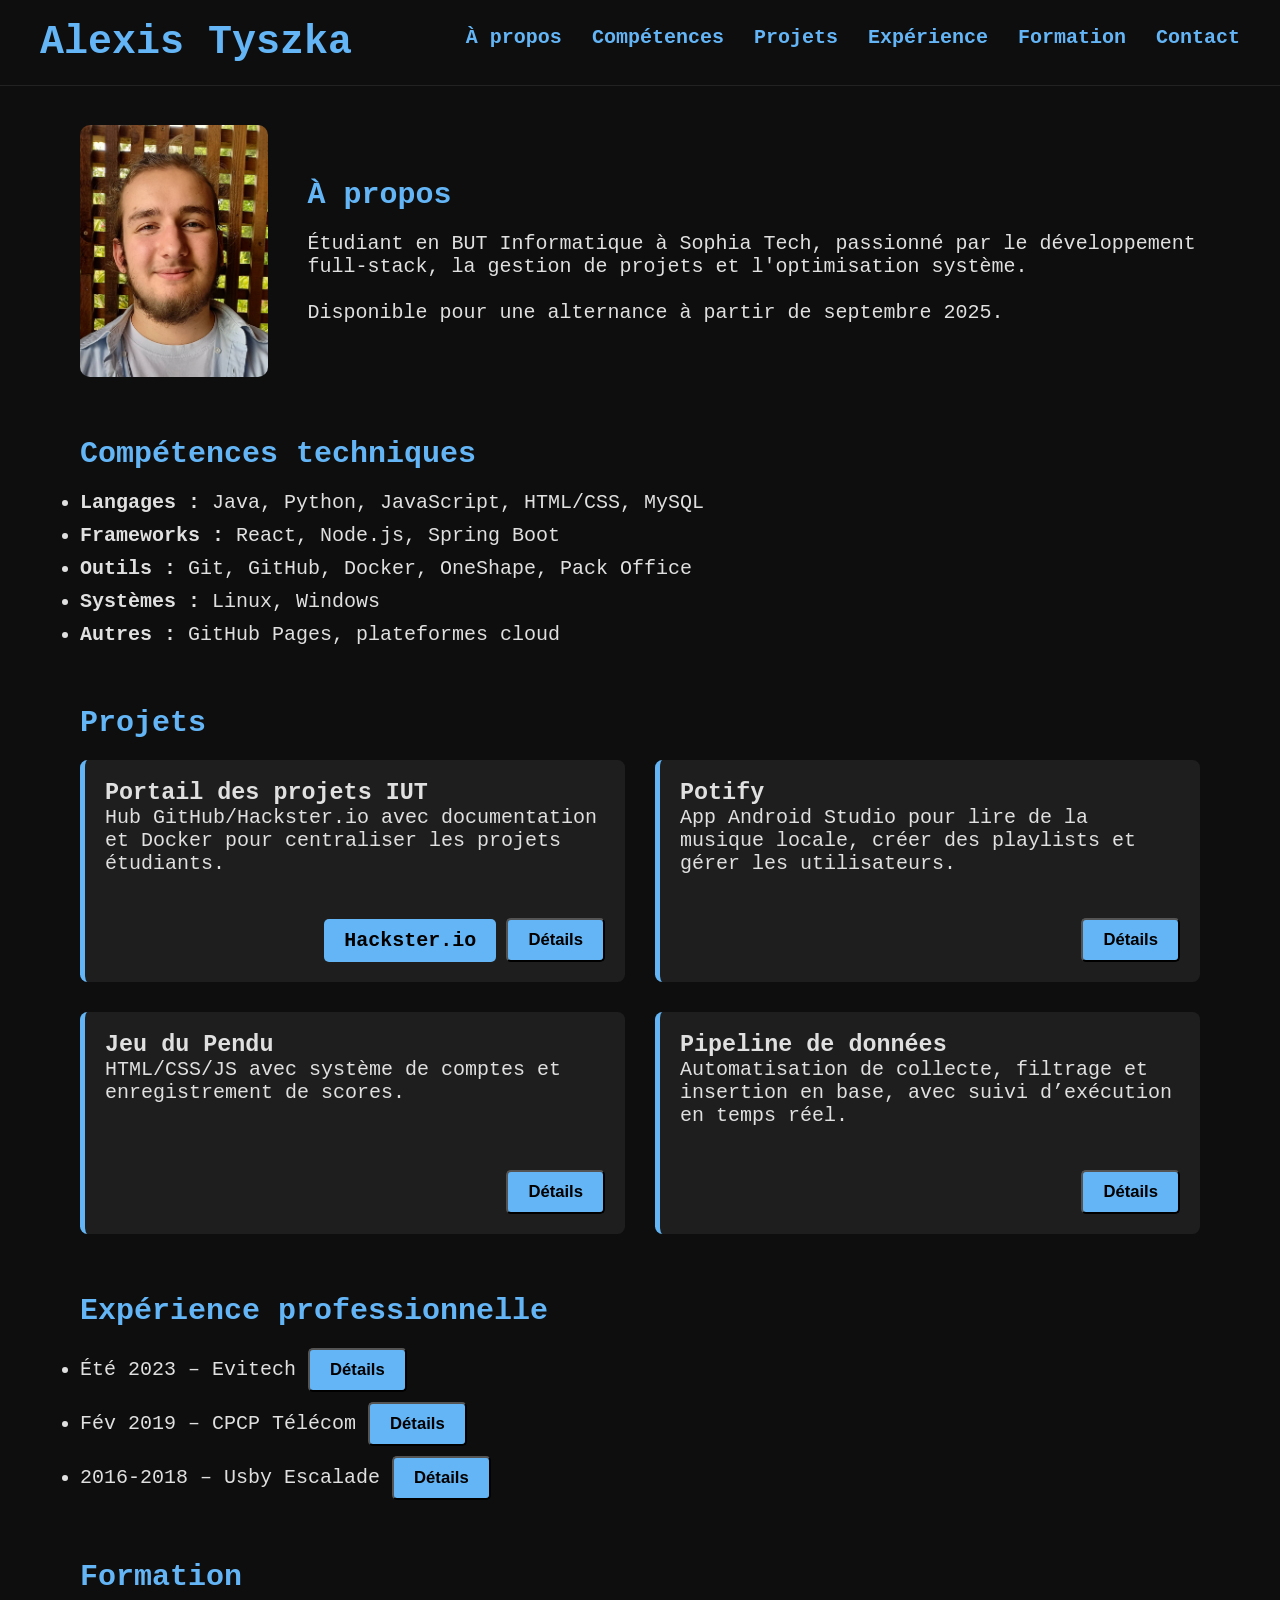
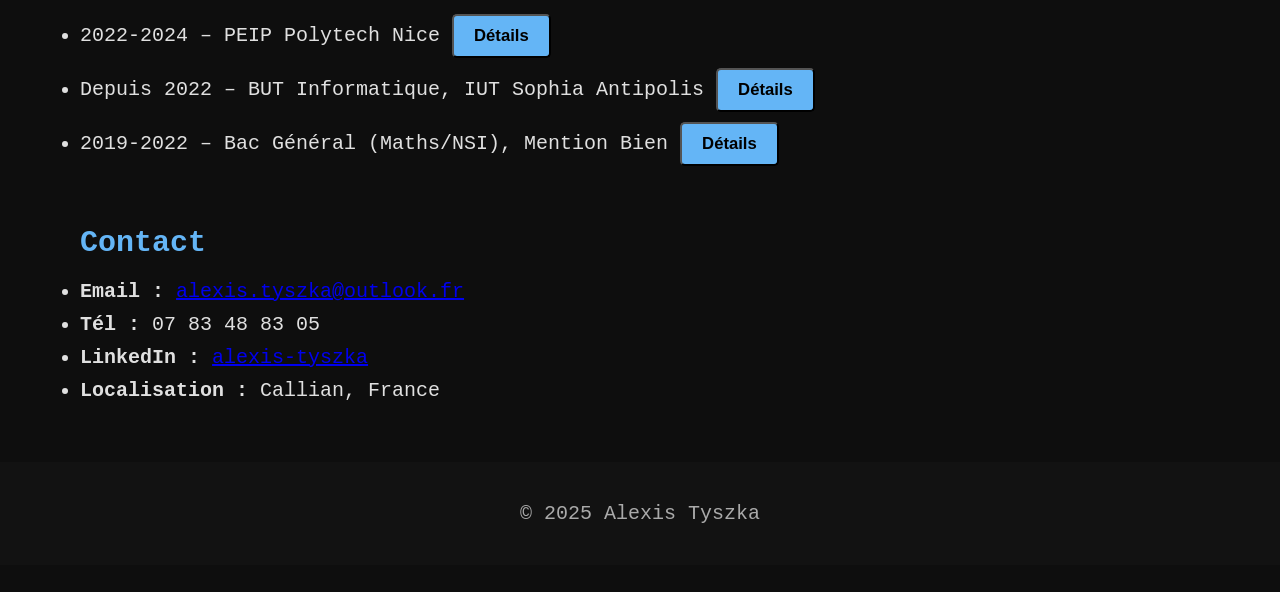
<file: index.html>
<!DOCTYPE html>
<html lang="fr">
<head>
  <meta charset="UTF-8">
  <title>Alexis Tyszka – Portfolio</title>
  <meta name="viewport" content="width=device-width, initial-scale=1">
  <style>
    :root { --accent: #64b5f6; --bg: #0e0e0e; --fg: #e0e0e0; --card: #1e1e1e; }
    * { box-sizing: border-box; margin: 0; padding: 0; }
    body { zoom: 1.25; font-family: 'Roboto Mono', monospace; background-color: var(--bg); color: var(--fg); scroll-behavior: smooth; }
    header { position: fixed; top: 0; width: 100%; padding: 1rem 2rem; background-color: var(--bg); display: flex; justify-content: space-between; align-items: center; z-index: 1000; border-bottom: 1px solid #222; }
    header h1 { color: var(--accent); }
    nav ul { list-style: none; display: flex; gap: 1.5rem; }
    nav a { color: var(--accent); text-decoration: none; font-weight: bold; }
    nav a:hover { color: #90caf9; }
    main { padding-top: 100px; padding-inline: 5vw; }
    section { margin-bottom: 3rem; }
    h2 { margin-bottom: 1rem; color: var(--accent); }
    #projects .card-grid { display: grid; grid-template-columns: repeat(2, 1fr); gap: 1.5rem; }
    .card { background: var(--card); padding: 1rem; border-left: 4px solid var(--accent); border-radius: 6px; display: flex; flex-direction: column; justify-content: space-between; }
    .card-content { margin-bottom: 1rem; }
    .button { align-self: flex-end; padding: 0.5rem 1rem; background: var(--accent); color: #000; text-decoration: none; font-weight: bold; border-radius: 4px; cursor: pointer; }
    .button:hover { background: #90caf9; }
    ul li { margin-bottom: 0.5rem; }
    footer { text-align: center; padding: 2rem 0; background: #121212; color: #aaa; }
    dialog { margin: auto; margin-top: 5vh; background: var(--card); border: none; border-radius: 6px; padding: 1rem 1.5rem; width: 90%; max-width: 700px; color: var(--fg); }
    dialog::backdrop { background: rgba(0,0,0,0.8); }
    dialog h3 { margin-bottom: 1rem; }
    .close-btn { margin-top: 1rem; align-self: flex-end; }
  </style>
</head>
<body>
  <header>
    <h1>Alexis Tyszka</h1>
    <nav>
      <ul>
        <li><a href="#about">À propos</a></li>
        <li><a href="#competences">Compétences</a></li>
        <li><a href="#projects">Projets</a></li>
        <li><a href="#experience">Expérience</a></li>
        <li><a href="#formation">Formation</a></li>
        <li><a href="#contact">Contact</a></li>
      </ul>
    </nav>
  </header>

  <main>
    <section id="about" style="display: flex; align-items: center; gap: 2rem;">
      <img src="image.jpg" alt="Photo d'Alexis Tyszka" style="width:150px; height:auto; border-radius: 8px;" />
      <div>
        <h2>À propos</h2>
        <p>Étudiant en BUT Informatique à Sophia Tech, passionné par le développement full-stack, la gestion de projets et l'optimisation système.<br/><br/>Disponible pour une alternance à partir de septembre 2025.</p>
      </div>
    </section>

    <section id="competences">
      <h2>Compétences techniques</h2>
      <ul>
        <li><strong>Langages :</strong> Java, Python, JavaScript, HTML/CSS, MySQL</li>
        <li><strong>Frameworks :</strong> React, Node.js, Spring Boot</li>
        <li><strong>Outils :</strong> Git, GitHub, Docker, OneShape, Pack Office</li>
        <li><strong>Systèmes :</strong> Linux, Windows</li>
        <li><strong>Autres :</strong> GitHub Pages, plateformes cloud</li>
      </ul>
    </section>

    <section id="projects">
      <h2>Projets</h2>
      <div class="card-grid">
        <!-- Projet 1 -->
        <div class="card">
          <div class="card-content">
            <h3>Portail des projets IUT</h3>
            <p>Hub GitHub/Hackster.io avec documentation et Docker pour centraliser les projets étudiants.<br/><br/></p>
          </div>
          <div style="display: flex; gap: 0.5rem; justify-content: flex-end;">
            <a href="https://www.hackster.io/529623/saes-iut-info-580d38" class="button" target="_blank">Hackster.io</a>
            <button class="button" onclick="document.getElementById('modal-portail').showModal()">Détails</button>
          </div>
        </div>
        <!-- Projet 2 -->
        <div class="card">
          <div class="card-content">
            <h3>Potify</h3>
            <p>App Android Studio pour lire de la musique locale, créer des playlists et gérer les utilisateurs.<br/><br/></p>
          </div>
          <button class="button" onclick="document.getElementById('modal-potify').showModal()">Détails</button>
        </div>
        <!-- Projet 3 -->
        <div class="card">
          <div class="card-content">
            <h3>Jeu du Pendu</h3>
            <p>HTML/CSS/JS avec système de comptes et enregistrement de scores.<br/><br/></p>
          </div>
          <button class="button" onclick="document.getElementById('modal-pendu').showModal()">Détails</button>
        </div>
        <!-- Projet 4 -->
        <div class="card">
          <div class="card-content">
            <h3>Pipeline de données</h3>
            <p>Automatisation de collecte, filtrage et insertion en base, avec suivi d’exécution en temps réel.<br/><br/></p>
          </div>
          <button class="button" onclick="document.getElementById('modal-pipeline').showModal()">Détails</button>
        </div>
      </div>
    </section>

    <!-- Modals projets enrichis -->
    <dialog id="modal-portail">
      <h3>Portail des projets IUT</h3>
      <p>Ce portail centralise les dépôts GitHub et les pages Hackster.io pour chaque SAÉ de l'IUT.</p><br/>
      <p>Un pipeline CI/CD est configuré via GitHub Actions pour automatiser les tests unitaires et le déploiement Docker.</p><br/>
      <p>La structure front-end utilise React et Redux, interrogeant une API RESTful sécurisée par JWT.</p><br/>
      <p>Les métadonnées sont indexées dans ElasticSearch, offrant une recherche full-text et des filtres par tags.</p><br/>
      <p>Un monitoring Grafana se connecte à Prometheus pour suivre la santé des conteneurs et générer des alertes.</p><br/>
      <button class="button close-btn" onclick="document.getElementById('modal-portail').close()">Fermer</button>
    </dialog>

    <dialog id="modal-potify">
      <h3>Potify</h3>
      <p>Développée en Java dans Android Studio, Potify adopte l’architecture MVVM pour modulariser le code.</p><br/>
      <p>La base Room assure une gestion robuste des données locales, tandis que Coroutine gère les appels asynchrones.</p><br/>
      <p>WorkManager orchestre les tâches de téléchargement et de mise en cache des pistes audio.</p><br/>
      <p>L’UI repose sur RecyclerView et Material Design Components pour une expérience utilisateur fluide.</p><br/>
      <button class="button close-btn" onclick="document.getElementById('modal-potify').close()">Fermer</button>
    </dialog>

    <dialog id="modal-pendu">
      <h3>Jeu du Pendu</h3>
      <p>Cette application web utilise HTML5 Canvas pour dessiner le pendu et gérer les animations.</p><br/>
      <p>Le backend en Node.js/Express déploie une API sécurisée par JSON Web Tokens pour l’authentification.</p><br/>
      <p>Les données utilisateurs et scores sont stockées dans MongoDB Atlas, avec Mongoose pour schéma et validation.</p><br/>
      <p>Le front-end Vanilla JS utilise fetch pour communiquer en AJAX et mettre à jour l’interface en temps réel.</p><br/>
      <button class="button close-btn" onclick="document.getElementById('modal-pendu').close()">Fermer</button>
    </dialog>

    <dialog id="modal-pipeline">
      <h3>Pipeline de données</h3>
      <p>Orchestration Apache Airflow avec DAGs planifiés pour ingérer des données depuis divers endpoints REST.</p><br/>
      <p>Les tâches Python exploitent Pandas et NumPy pour transformer et nettoyer les flux bruts.</p><br/>
      <p>Les résultats sont poussés dans PostgreSQL, optimisés par partitionnement et index GIN pour requêtes analytiques.</p><br/>
      <p>La supervision des exécutions se fait via Grafana, remontant les métriques Prometheus pour alertes SLA.</p><br/>
      <button class="button close-btn" onclick="document.getElementById('modal-pipeline').close()">Fermer</button>
    </dialog>

    <section id="experience">
      <h2>Expérience professionnelle</h2>
      <ul>
        <li>Été 2023 – Evitech <button class="button" onclick="document.getElementById('modal-evitech').showModal()">Détails</button></li>
        <li>Fév 2019 – CPCP Télécom <button class="button" onclick="document.getElementById('modal-cpcp').showModal()">Détails</button></li>
        <li>2016-2018 – Usby Escalade <button class="button" onclick="document.getElementById('modal-usby').showModal()">Détails</button></li>
      </ul>
    </section>

    <dialog id="modal-evitech">
      <h3>Evitech</h3>
      <p>Evitech développe Jaguar, un moteur d’analyse vidéo basé sur l’IA pour la sécurité industrielle.</p><br/>
      <p>En une semaine, j’ai appris à configurer Jaguar, puis ai automatisé le traitement vidéo en Python, manipulant os, subprocess et logs.</p><br/>
      <p>Face à l'absence de documentation, j’ai intégré l’équipe via GitLab, créé des issues et proposé des correctifs sur le SDK interne.</p><br/>
      <p>J’ai ensuite étendu l’intranet avec Sphinx et reStructuredText, implémentant un système de filtres par tag pour améliorer la maintenance des assets.</p><br/>
      <p>Cette expérience m’a plongé dans un cycle Agile/Scrum, avec daily stand-ups et code reviews, renforçant ma rigueur de devOps.</p><br/>
      <button class="button close-btn" onclick="document.getElementById('modal-evitech').close()">Fermer</button>
    </dialog>

    <dialog id="modal-cpcp">
      <h3>CPCP Télécom</h3>
      <p>CPCP Telecom installe des liaisons FTTH haute performance en milieu urbain.</p><br/>
      <p>Lors de mon stage, j'ai appris à utiliser l'OTDR pour tester la qualité de la fibre, à fusionner les fibres et à documenter les mesures.</p><br/>
      <p>J’ai assisté au déploiement sur le terrain, coordonnant les splices et veillant au respect des normes ITU-T.</p><br/>
      <p>Cette immersion m’a permis d’appréhender les contraintes de l’ingénierie réseau et la précision nécessaire pour garantir un débit optimal.</p><br/>
      <button class="button close-btn" onclick="document.getElementById('modal-cpcp').close()">Fermer</button>
    </dialog>

    <dialog id="modal-usby">
      <h3>Usby Escalade</h3>
      <p>Usby Escalade est un club accueillant compétiteurs et amateurs, géré par une équipe bénévole.</p><br/>
      <p>J’ai participé à la conception de voies, choisissant l’orientation et la difficulté, en manipulant les prises via des clés dynamométriques.</p><br/>
      <p>En logistique, j’ai planifié les événements, géré le matériel et assuré la sécurité aux normes FFME.</p><br/>
      <p>Cette expérience associative m’a inculqué l’importance du travail d’équipe et de la gestion de projet non-profit.</p><br/>
      <button class="button close-btn" onclick="document.getElementById('modal-usby').close()">Fermer</button>
    </dialog>

    <section id="formation">
      <h2>Formation</h2>
      <ul>
        <li>2022-2024 – PEIP Polytech Nice <button class="button" onclick="document.getElementById('modal-peip').showModal()">Détails</button></li>
        <li>Depuis 2022 – BUT Informatique, IUT Sophia Antipolis <button class="button" onclick="document.getElementById('modal-but').showModal()">Détails</button></li>
        <li>2019-2022 – Bac Général (Maths/NSI), Mention Bien <button class="button" onclick="document.getElementById('modal-bac').showModal()">Détails</button></li>
      </ul>
    </section>

    <dialog id="modal-peip">
      <h3>PEIP Polytech Nice</h3>
      <p>Le PEIP propose un tronc commun scientifique (MC & TP, physique, chimie) et des modules d’initiation à l’informatique.</p><br/>
      <p>J’ai travaillé sur des projets de simulation numérique en MATLAB, des TP d’électrotechnique et un projet de conception assistée par ordinateur (SolidWorks).</p><br/>
      <p>La diversité des matières m’a offert une vision globale, même si j’ai préféré me concentrer ensuite sur l’informatique pure.</p><br/>
      <p>Les méthodes pédagogiques en apprentissage par projet m’ont préparé à la collaboration interdisciplinaire.</p><br/>
      <button class="button close-btn" onclick="document.getElementById('modal-peip').close()">Fermer</button>
    </dialog>

    <dialog id="modal-but">
      <h3>BUT Informatique</h3>
      <p>Le BUT combine cours théoriques (algorithmique, réseaux) et SAÉ pratiques (web, mobile, bases).</p><br/>
      <p>J’ai mené des développements en JavaScript/Node.js, des scripts Python d’automatisation Docker, et des déploiements AWS en stage.</p><br/>
      <p>La formation utilise GitLab CI pour la gestion de version et l’intégration continue, simulant un workflow professionnel.</p><br/>
      <p>Les SAÉ m’ont permis d’acquérir autonomie, gestion du temps et bonnes pratiques de documentation (reStructuredText, Markdown).</p><br/>
      <button class="button close-btn" onclick="document.getElementById('modal-but').close()">Fermer</button>
    </dialog>

    <dialog id="modal-bac">
      <h3>Bac Général</h3>
      <p>Spécialités NSI et Mathématiques expertes : algorithmique, complexité, études de fonctions.</p><br/>
      <p>J’ai rédigé un projet de type mini-rapport sur l’optimisation d’algorithmes de tri en Python.</p><br/>
      <p>Cette base scientifique m’a donné rigueur et esprit analytique indispensables en informatique.</p><br/>
      <button class="button close-btn" onclick="document.getElementById('modal-bac').close()">Fermer</button>
    </dialog>

    <section id="contact">
      <h2>Contact</h2>
      <ul>
        <li><strong>Email :</strong> <a href="mailto:alexis.tyszka@outlook.fr">alexis.tyszka@outlook.fr</a></li>
        <li><strong>Tél :</strong> 07 83 48 83 05</li>
        <li><strong>LinkedIn :</strong> <a href="https://www.linkedin.com/in/alexis-tyszka-b0273b2b7/">alexis-tyszka</a></li>
        <li><strong>Localisation :</strong> Callian, France</li>
      </ul>
    </section>
  </main>
  <script>
    document.querySelectorAll('dialog').forEach(dialog => { dialog.addEventListener('click', event => { if (event.target === dialog) dialog.close(); }); });
  </script>
  <footer>
    <p>&copy; 2025 Alexis Tyszka</p>
  </footer>
</body>
</html>
</file>
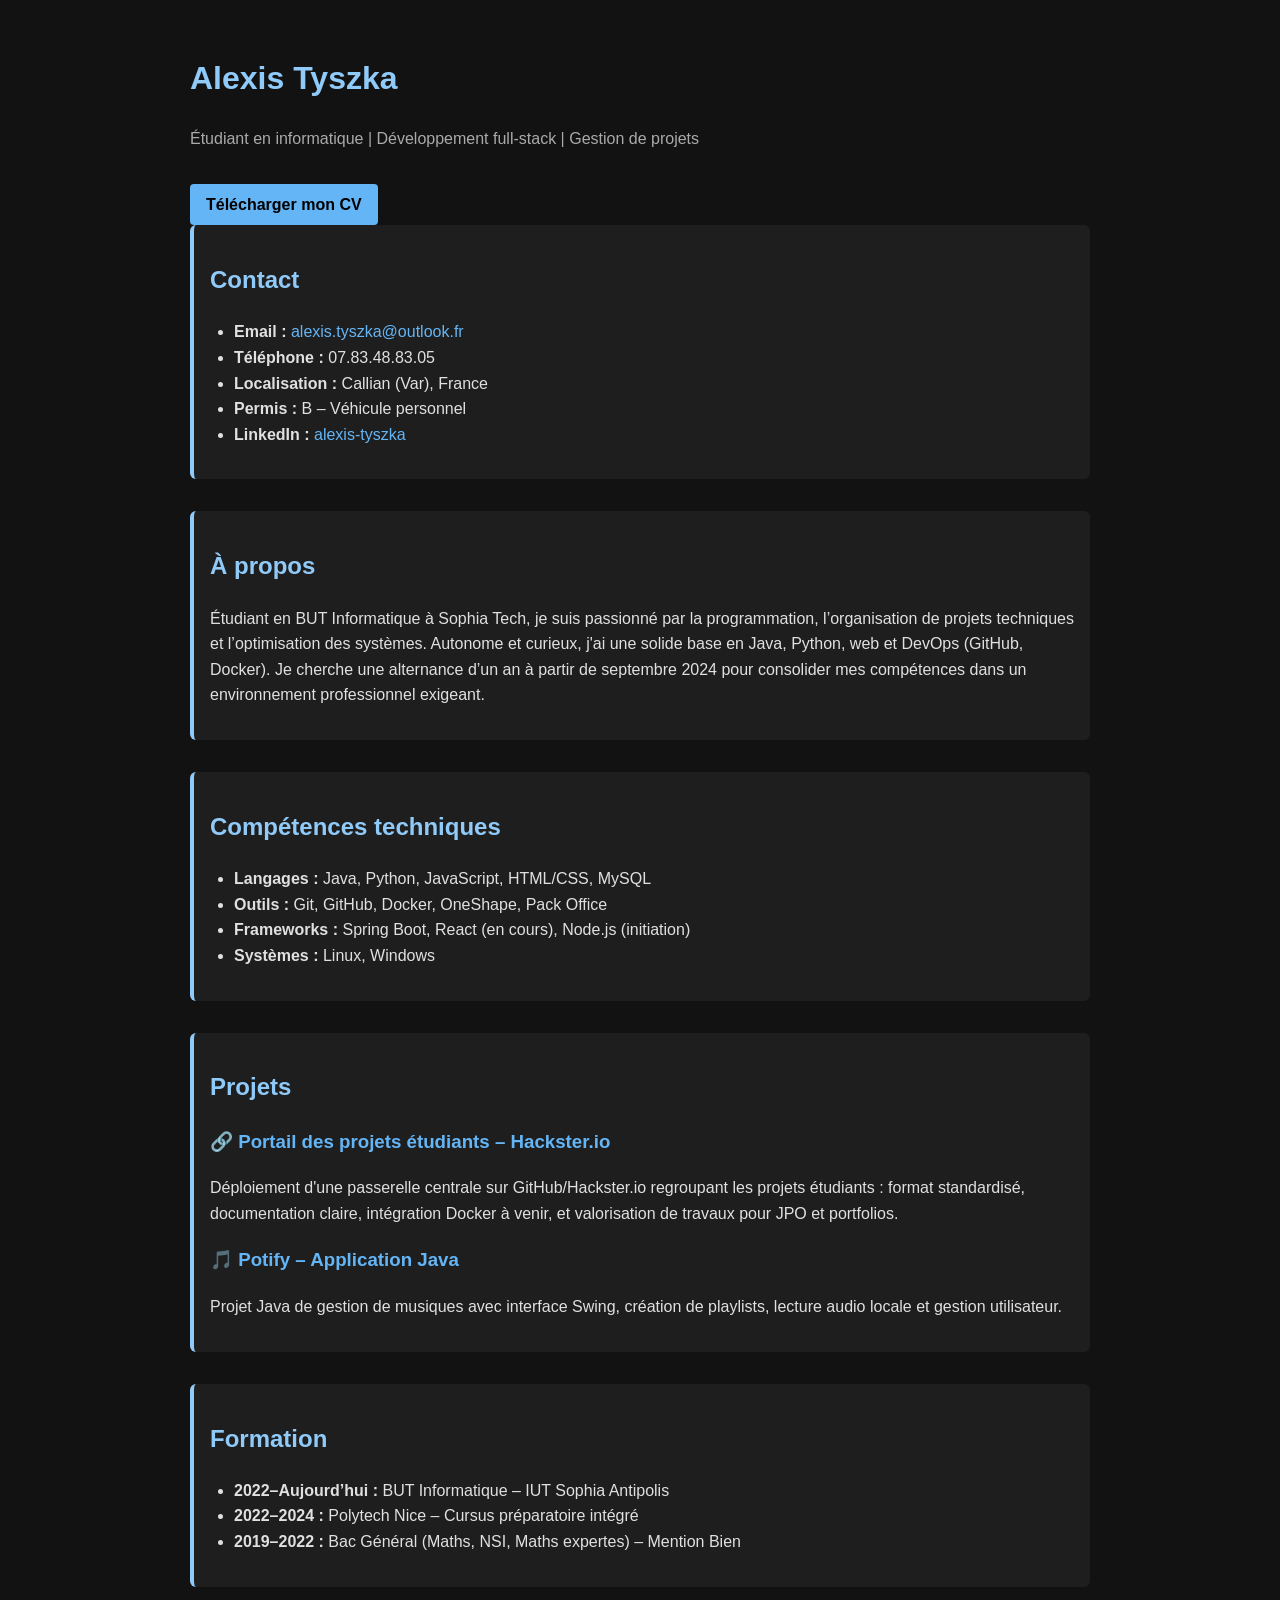
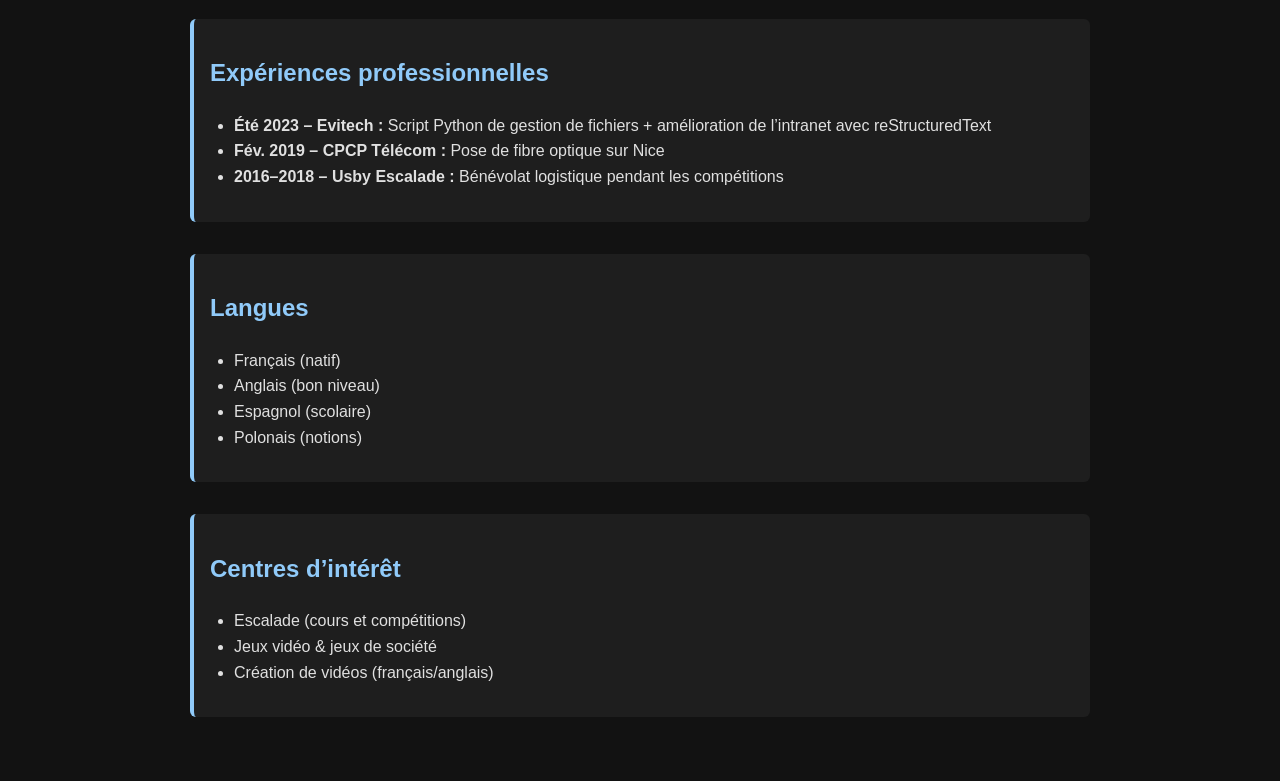
<file: portfolio.html>
<!DOCTYPE html>
<html lang="fr">
<head>
  <meta charset="UTF-8">
  <title>Portfolio – Alexis Tyszka</title>
  <meta name="viewport" content="width=device-width, initial-scale=1">
  <style>
    :root {
      --bg: #121212;
      --text: #e0e0e0;
      --primary: #90caf9;
      --accent: #64b5f6;
      --section: #1e1e1e;
    }
    body {
      font-family: Arial, sans-serif;
      max-width: 900px;
      margin: auto;
      padding: 2rem;
      background-color: var(--bg);
      color: var(--text);
      line-height: 1.6;
    }
    h1, h2, h3 {
      color: var(--primary);
    }
    a {
      color: var(--accent);
      text-decoration: none;
    }
    a:hover {
      text-decoration: underline;
    }
    ul {
      padding-left: 1.5rem;
    }
    .section {
      background-color: var(--section);
      padding: 1rem;
      border-left: 4px solid var(--primary);
      margin-bottom: 2rem;
      border-radius: 6px;
    }
    .light {
      color: #aaa;
    }
    .button {
      display: inline-block;
      background-color: var(--accent);
      color: black;
      padding: 0.5rem 1rem;
      border-radius: 4px;
      text-decoration: none;
      font-weight: bold;
      margin-top: 1rem;
    }
    .button:hover {
      background-color: #42a5f5;
    }
  </style>
</head>
<body>

  <h1>Alexis Tyszka</h1>
  <p class="light">Étudiant en informatique | Développement full-stack | Gestion de projets</p>

  <a class="button" href="CV Alexis Tyszka - Alternance.pdf" download>Télécharger mon CV</a>

  <div class="section">
    <h2>Contact</h2>
    <ul>
      <li><strong>Email :</strong> <a href="mailto:alexis.tyszka@outlook.fr">alexis.tyszka@outlook.fr</a></li>
      <li><strong>Téléphone :</strong> 07.83.48.83.05</li>
      <li><strong>Localisation :</strong> Callian (Var), France</li>
      <li><strong>Permis :</strong> B – Véhicule personnel</li>
      <li><strong>LinkedIn :</strong> <a href="https://www.linkedin.com/in/alexis-tyszka-b0273b2b7/">alexis-tyszka</a></li>
    </ul>
  </div>

  <div class="section">
    <h2>À propos</h2>
    <p>Étudiant en BUT Informatique à Sophia Tech, je suis passionné par la programmation, l’organisation de projets techniques et l’optimisation des systèmes. Autonome et curieux, j'ai une solide base en Java, Python, web et DevOps (GitHub, Docker). Je cherche une alternance d’un an à partir de septembre 2024 pour consolider mes compétences dans un environnement professionnel exigeant.</p>
  </div>

  <div class="section">
    <h2>Compétences techniques</h2>
    <ul>
      <li><strong>Langages :</strong> Java, Python, JavaScript, HTML/CSS, MySQL</li>
      <li><strong>Outils :</strong> Git, GitHub, Docker, OneShape, Pack Office</li>
      <li><strong>Frameworks :</strong> Spring Boot, React (en cours), Node.js (initiation)</li>
      <li><strong>Systèmes :</strong> Linux, Windows</li>
    </ul>
  </div>

  <div class="section">
    <h2>Projets</h2>
    <h3><a href="#">🔗 Portail des projets étudiants – Hackster.io</a></h3>
    <p>Déploiement d'une passerelle centrale sur GitHub/Hackster.io regroupant les projets étudiants :
      format standardisé, documentation claire, intégration Docker à venir, et valorisation de travaux pour JPO et portfolios.</p>

    <h3><a href="./Potify/">🎵 Potify – Application Java</a></h3>
    <p>Projet Java de gestion de musiques avec interface Swing, création de playlists, lecture audio locale et gestion utilisateur.</p>
  </div>

  <div class="section">
    <h2>Formation</h2>
    <ul>
      <li><strong>2022–Aujourd’hui :</strong> BUT Informatique – IUT Sophia Antipolis</li>
      <li><strong>2022–2024 :</strong> Polytech Nice – Cursus préparatoire intégré</li>
      <li><strong>2019–2022 :</strong> Bac Général (Maths, NSI, Maths expertes) – Mention Bien</li>
    </ul>
  </div>

  <div class="section">
    <h2>Expériences professionnelles</h2>
    <ul>
      <li><strong>Été 2023 – Evitech :</strong> Script Python de gestion de fichiers + amélioration de l’intranet avec reStructuredText</li>
      <li><strong>Fév. 2019 – CPCP Télécom :</strong> Pose de fibre optique sur Nice</li>
      <li><strong>2016–2018 – Usby Escalade :</strong> Bénévolat logistique pendant les compétitions</li>
    </ul>
  </div>

  <div class="section">
    <h2>Langues</h2>
    <ul>
      <li>Français (natif)</li>
      <li>Anglais (bon niveau)</li>
      <li>Espagnol (scolaire)</li>
      <li>Polonais (notions)</li>
    </ul>
  </div>

  <div class="section">
    <h2>Centres d’intérêt</h2>
    <ul>
      <li>Escalade (cours et compétitions)</li>
      <li>Jeux vidéo & jeux de société</li>
      <li>Création de vidéos (français/anglais)</li>
    </ul>
  </div>

</body>
</html>
</file>
